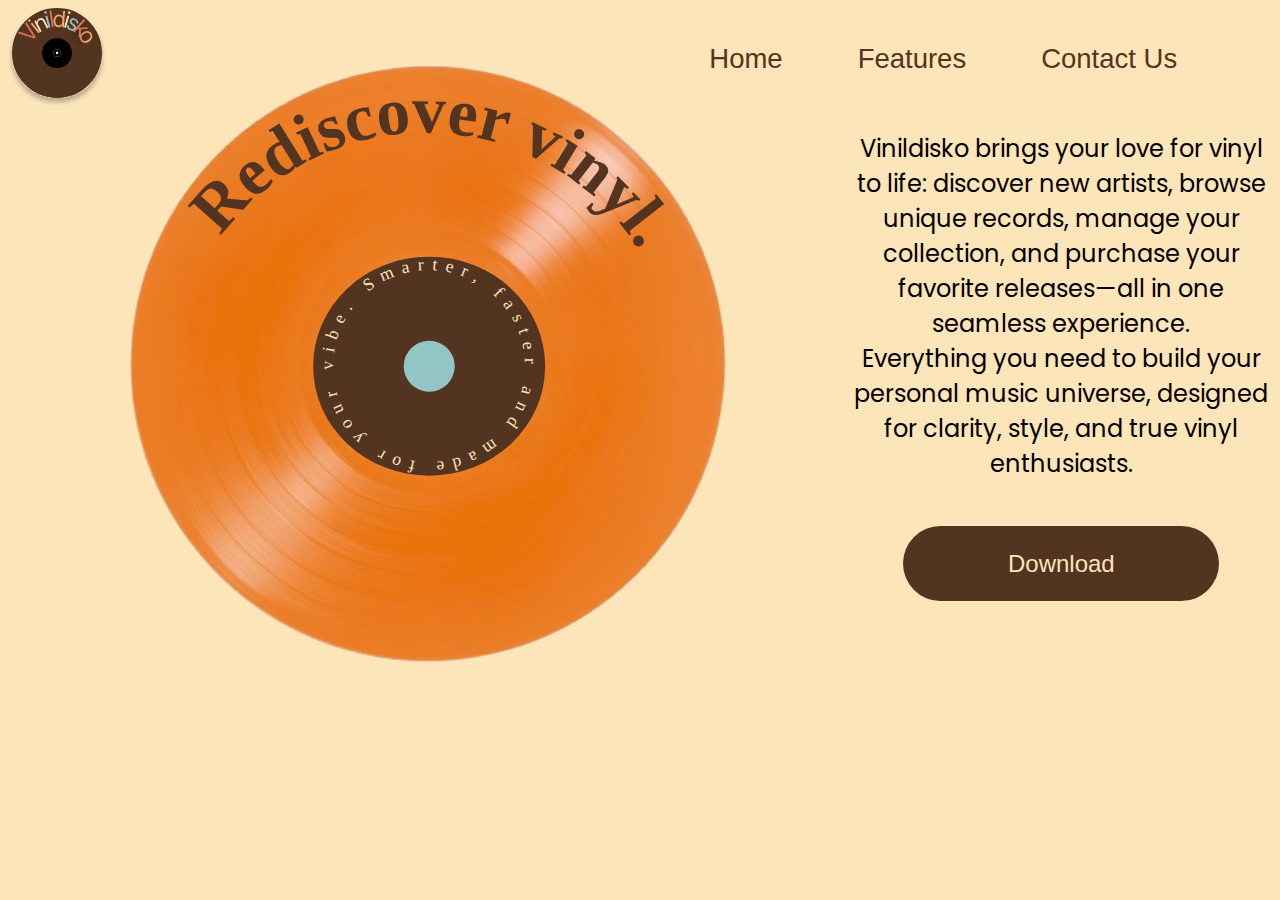
<file: index.html>
<!DOCTYPE html>
<html lang="en">
  <head>
    <meta charset="UTF-8" />
    <meta name="viewport" content="width=device-width, initial-scale=1.0" />
    <title>Document</title>
    <link href='https://fonts.googleapis.com/css?family=Poppins' rel='stylesheet'>
    <link rel="stylesheet" href="style.css" />
  </head>
  <body>
    <nav>
      <div class="nav-img"><img src="Assets/Group1.svg" alt=""></div>
<input type="checkbox" id="menu-toggle" class="menu-checkbox">
  <label for="menu-toggle" class="hamburger">
    <span></span>
    <span></span>
    <span></span>
  </label>
      <div class="nav-links">
      <a href="index.html">Home</a>
      <a href="features.html">Features</a>
            <a href="contact-us.html">Contact Us</a>
      </div>
    </nav>
    <main class="main-index">
      <div class="image-container">
        <img
          src="Assets/standCOLORS_orangeTRANSPARENT-scaled-removebg-preview.png"
          alt=""
        />
        <div class="cirkel-bruin"></div>
        <div class="cirkel-blauw"></div>
        <svg
          class="gebogen-tekst-bruin"
          viewBox="0 0 500 500"
          xmlns="http://www.w3.org/2000/svg"
        >
          <path
            id="outerCurve"
            d="M 250, 250 m -150, 0 a 150,150 0 1,1 300,0 a 150,150 0 1,1 -300,0"
          />
          <text>
            <textPath xlink:href="#outerCurve" startOffset="10%">
              Rediscover vinyl.
            </textPath>
          </text>
        </svg>

        <svg class="gebogen-tekst-blauw rechts" viewBox="0 0 500 500">
          <path
            id="curveRechts"
            d="M 250, 250 m -150, 0 a 150,150 0 1,1 300,0 a 150,150 0 1,1 -300,0"
          />
          <text>
            <textPath
              xlink:href="#curveRechts"
              startOffset="32.5%"
              text-anchor="middle"
            >
              Smarter, faster
            </textPath>
          </text>
        </svg>

        <svg class="gebogen-tekst-blauw links" viewBox="0 0 500 500">
          <path
            id="curveLinks"
            d="M 250, 250 m -150, 0 a 150,150 0 1,1 300,0 a 150,150 0 1,1 -300,0"
          />
          <text>
            <textPath
              xlink:href="#curveLinks"
              startOffset="32.5%"
              text-anchor="middle"
            >
              and made for your vibe.
            </textPath>
          </text>
        </svg>
      </div>
          <p>
      Vinildisko brings your love for vinyl to life: discover new artists,
      browse unique records, manage your collection, and purchase your favorite
      releases—all in one seamless experience.<br> Everything you need to build your
      personal music universe, designed for clarity, style, and true vinyl
      enthusiasts.
      <a href="#">Download</a>
    </p>
    </main>

  </body>
</html>
</file>
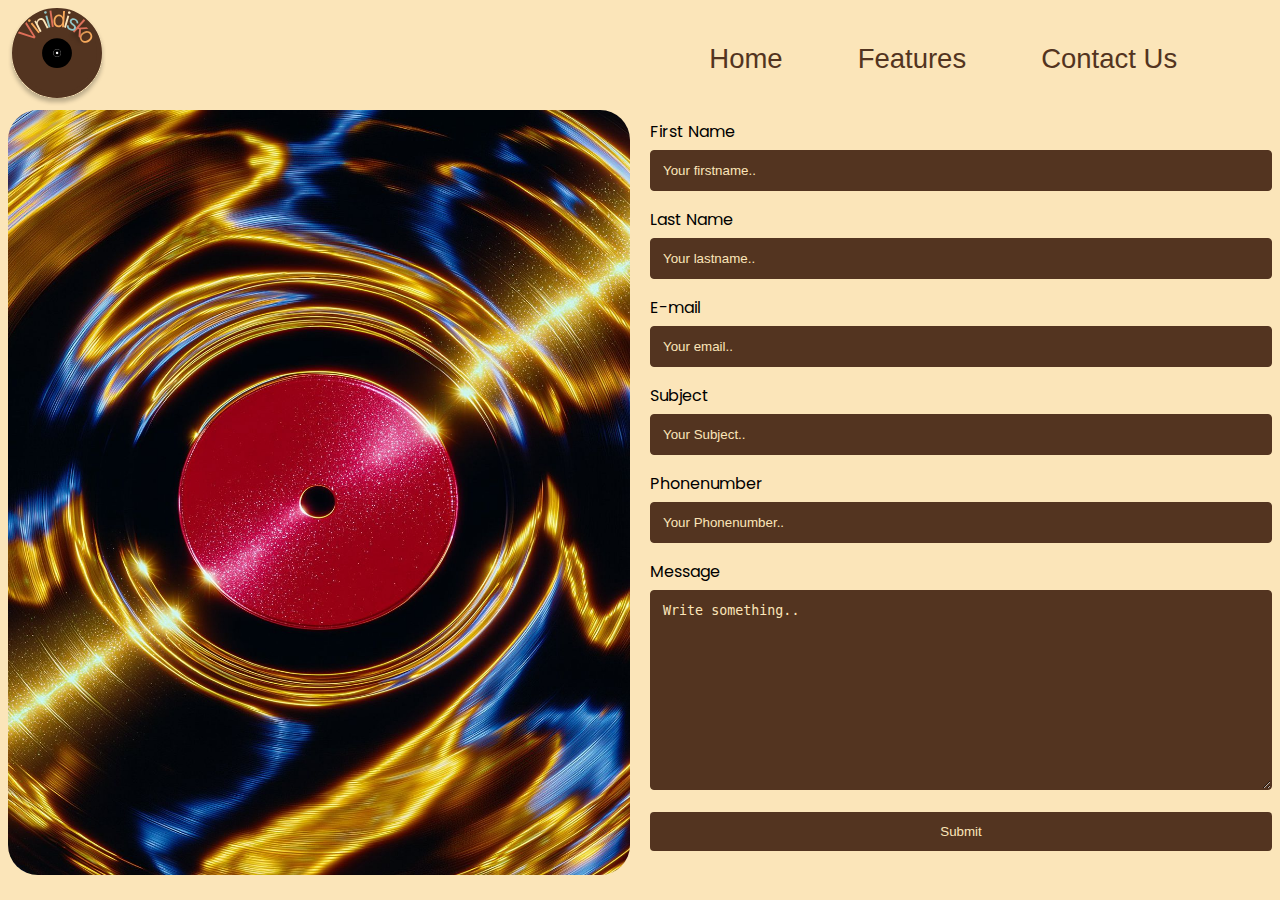
<file: contact-us.html>
<!DOCTYPE html>
<html lang="en">
  <head>
    <meta charset="UTF-8" />
    <meta name="viewport" content="width=device-width, initial-scale=1.0" />
    <title>Document</title>
    <link href='https://fonts.googleapis.com/css?family=Poppins' rel='stylesheet'>
    <link rel="stylesheet" href="style.css" />
  </head>
  <body>
    <nav>
      <div class="nav-img"><img src="Assets/Group1.svg" alt=""></div>
      <input type="checkbox" id="menu-toggle" class="menu-checkbox">
  <label for="menu-toggle" class="hamburger">
    <span></span>
    <span></span>
    <span></span>
  </label>
      <div class="nav-links">
      <a href="index.html">Home</a>
      <a href="features.html">Features</a>
            <a href="contact-us.html">Contact Us</a>
      </div>
    </nav>
    <main class="main-contact-us">
      <!-- <img src="Assets/videoframe_1918.png" alt=""> -->
            <!-- <img src="Assets/videoframe_1918.png" alt=""> -->
      <img src="Assets/6eb687b7d05294f65bc8d0aa2f68195a.jpg" alt="">

<div class="contact">
  <form action="">
    <div class="form-info">
    <label for="fname">First Name</label>
    <input type="text" id="fname" name="firstname" placeholder="Your firstname..">
</div>
    <div class="form-info">
    <label for="fullname">Last Name</label>
    <input type="text" id="Lastname" name="lastname" placeholder="Your lastname..">
</div>
<div class="form-info">
    <label for="E-mail">E-mail</label>
    <input type="text" id="lname" name="lastname" placeholder="Your email..">
</div>
<div class="form-info">
    <label for="subject">Subject</label>
    <input type="text" id="subject" name="subject" placeholder="Your Subject..">
</div>
<div class="form-info">
    <label for="Phonenumber">Phonenumber</label>
    <input type="tel" id="Phonenumber" name="Phonenumber" placeholder="Your Phonenumber..">
</div>
<div class="form-info">
    <label for="Message">Message</label>
    <textarea id="subject" name="subject" placeholder="Write something.." style="height:200px"></textarea>
</div>
    <!-- <label for="E-mail">E-mail</label>
    
    <label for="E-mail">E-mail</label>
    
    <label for="E-mail">E-mail</label>
    
    <label for="E-mail">E-mail</label> -->
    <input type="submit" value="Submit">

  </form>
</div>
</main>
  </body>
</html>
</file>
<file: style.css>
body {
  background-color: rgba(251, 229, 185, 1);
  /* overflow-y: hidden; */
    overflow-x: hidden;

}
h1, a {
    font-family: "myriad-pro", sans-serif;
font-weight: 400;
font-style: normal;
}
p, h4, form {
  font-family: 'Poppins';
}
.menu-checkbox {
  display: none;
}
.image-container {
    position: relative;
    display: inline-block;
    width: 100%;

}
.image-container img {
  display: block;
  width: 80%;
  height: auto;
  margin: 0 auto; /
}
nav {
 
  width: 100%;
  display: flex;
  align-items: center;
  justify-content: space-between;
}
.nav-links {
    text-decoration: none;
display: flex;

  gap: 75px;
  padding-right: 7.5%;

}
.nav-links a{
    text-decoration: none;
    font-size: 27.5px;
    color: rgba(83, 52, 32, 1);
}
.nav-img {
  width: 5%; 
  height: auto;
  display: block;
}
.main-index {
  display: grid;
  grid-template-columns: 2fr 1fr;
  align-items: center;
  max-width: 100vw; 
  overflow: hidden;
margin-top: -80px;

}
.main-index p {
font-size: 24px;
  max-width: 453px;
text-align: center;
display: flex;
flex-direction: column;
align-items: center;
gap: 45px;}
.cirkel-bruin {
  position: absolute;
  background-color: rgba(83, 52, 32, 1);
  border-radius: 50%;
  height: 32.5%; 
  width: 27.5%; 
  top: 50%;    
  left: 50%;   
  transform: translate(-50%, -50%); 
}
.gebogen-tekst-bruin {
  position: absolute;
  /* top: 15px; */
  left: -0.5%;
  /* right: 20px; */
  bottom: -15.5%;
  
  font-weight: bold;
   font-size: 40px;
width: 100%;
}
.gebogen-tekst-blauw {
  position: absolute;
  top: 50%;    
  left: 50%;   
  width: 100%;  
  height:47.5%;

}
.gebogen-tekst-blauw text {
  fill: rgba(251, 229, 185, 1);
  font-size: 27.5px; 

}
.gebogen-tekst-blauw.rechts {
  transform: translate(-50%, -50%) rotate(-360deg); 
}


.gebogen-tekst-blauw.links  {
  transform: translate(-50%, -50%) rotate(-180deg); 

}
.gebogen-tekst-blauw.rechts text {
   letter-spacing: 12.5px;

}

.gebogen-tekst-blauw.links text {
     letter-spacing: 12.5px;

}
path {
  fill: transparent;
}
.gebogen-tekst-bruin text {
    fill: rgba(83, 52, 32, 1);
}

.cirkel-blauw {
  position: absolute;
  border-radius: 50%;
  background-color: rgba(147, 197, 199, 1);
  width: 6%;   
  padding-bottom: 6%;
  top: 50%;    
  left: 50%;  
  transform: translate(-50%, -50%);
}
.feature-group {
  position: relative; 
  width: 80%;
margin: 0 auto;      
  display: flex;
  justify-content: center;
  margin-top: -50px;
  gap: 50px;
}
.hamburger {
  display: none;
  flex-direction: column;
  gap: 5px;
  padding-right: 7.5%;
}
.hamburger span {
width: 30px;
  height: 4px;
  background-color: rgba(83, 52, 32, 1);
  border-radius: 2px;
}

.main-features {
  display: flex;
  flex-direction: column;
  gap: 350px;
  padding-top: 50px;
  padding-bottom: 150px;
}
.horizontal-card {
  position: relative;
  height: 40vh;
  width:  100%; 
  border-radius: 30px;
  display: flex;
  /* align-items: center; */
  justify-content: center;
  background-image: url("Assets/de54eef1a3c6f640ab3c4aca0aafe4cb.jpg");
  background-size: cover;
  background-position: center;
  text-align: center;
  overflow: hidden;
  color: rgba(251, 229, 185, 1);
}

.vertical-cards {
  position: absolute;
  top: 40%; 
  width: 90%;
  display: flex;
  justify-content: space-between;
  gap: 30px;
  z-index: 10;
}
.vertical-card {
position: relative; 
  height: 40vh;
  flex: 0 1 350px;
  background-color: rgba(247, 170, 92, 1);
  border-radius: 30px; 
  text-align: center;
  color: rgba(83, 52, 32, 1);
  overflow: hidden; 
  z-index: 5;
}
.vertical-card img {
 position: absolute;
  bottom: -60px; 
  left: 50%;
  transform: translateX(-50%);
  width: 50%; 
  height: auto;
}
input, select, textarea {
  padding: 12px; /* Some padding */ 
  border: 1px solid rgba(83, 52, 32, 1); 
  background-color: rgba(83, 52, 32, 1);
  color: rgba(251, 229, 185, 1);
  border-radius: 4px; 
  box-sizing: border-box; 
  margin-top: 6px; 
  margin-bottom: 16px; 
  resize: vertical 
}

input[type=submit] {
  background-color: rgba(83, 52, 32, 1);
  color: rgba(251, 229, 185, 1);
  padding: 12px 20px;
  border: none;
  border-radius: 4px;
  cursor: pointer;
}
  input::placeholder, textarea::placeholder {
    color: rgba(251, 229, 185, 1);

}

input[type=submit]:hover {
   background-color: rgba(247, 170, 92, 1);
   color: rgba(83, 52, 32, 1);
}
.main-contact-us {
    display: flex;
  flex-direction: row;
  height: 85vh;
gap: 20px;
  /* justify-content: space-around; */
}
.main-contact-us img {
    width: 50%;
    border-radius: 30px;
  /* height: 20%; */
  /* width: 50%; */
}
.contact {

display: flex;
align-items: center;
  width: 50%;
}
form {
  display: flex;
  flex-direction: column;
    width: 100%;

/* gap: 25px; */

}

.form-info {
  display: flex;
  flex-direction: column;
}
.main-index a {
  text-align: center;
  text-decoration: none;
  display: flex;
color: rgba(251, 229, 185, 1);
align-items: center;
  justify-content: center;
  background-color:rgba(83, 52, 32, 1);
  width: 75%;
  height: 75px;
  border-radius: 50px;
}
@media screen and (max-width: 768px) {
  .main-index {
    margin-top: 5%;
    margin-right: 10%;
  }
  .image-container {
    /* height: 100vh; */
  }
  .main-features {
    gap: 200px;
    /* padding-right: 10%; */
  }
  .vertical-card {
    height: 25vh;
  }
  .vertical-card img {
    bottom: -50%;
  }
  .horizontal-card {
    height: 25vh;
  }
  .nav-links {
        padding-right: 20%;

  }
  .hamburger {
    display: flex;
  }
  .nav-links {
    display: none; 
    flex-direction: column;
    position: relative;
    top: 70px; 
    left: 0;
    width: 100%;
    background-color: rgba(251, 229, 185, 1);
    text-align: center;
    padding: 20px 0;
    z-index: 100;
  }
  .menu-checkbox:checked ~ .nav-links {
    display: flex;
  }
  nav {
    flex-wrap: wrap;
  }
}
@media screen and (max-width: 480px) {
  .main-index {

    grid-template-columns: 1fr;
    place-items: center;
  justify-content: center; 
  align-content: center;
     width: 100%;
     margin-top: -6%;

  }
  .main-features {
    gap: 200px;
    padding-right: 0%;
  }
  .vertical-card {
    height: 20vh;
    font-size: 12.5px;
    padding: 5%;
  }
  .vertical-card img {
    bottom: -25%;
  }
  .horizontal-card {
    height: 25vh;
  }
  .nav-links {
        padding-right: 20%;

  }
  .hamburger {
    display: flex;
  }
  .nav-links {
    display: none; 
    flex-direction: column;
    position: relative;
    top: 70px; 
    left: 0;
    width: 100%;
    background-color: rgba(251, 229, 185, 1);
    text-align: center;
    padding: 20px 0;
    z-index: 100;
  }
  .menu-checkbox:checked ~ .nav-links {
    display: flex;
  }
  nav {
    flex-wrap: wrap;
  }
  .horizontal-card {
    background-size: cover;
    background-position: center;
    height: 20vh;
        width: 40vh;
  font-size: 10px;
  }

  .vertical-cards {
     width: 80%;
  }
  .main-contact-us {
    position: absolute;
    flex-direction: column;
    height: auto;
    align-items: center;
    gap: 30px;
    padding: 20%;
    /* bottom: -1%; */
  }
  .main-contact-us img, 
  .contact {
    width: 100%;            
  }
  .main-contact-us img {
    height: 300px;          
    object-fit: cover;      
  }
}
</file>
